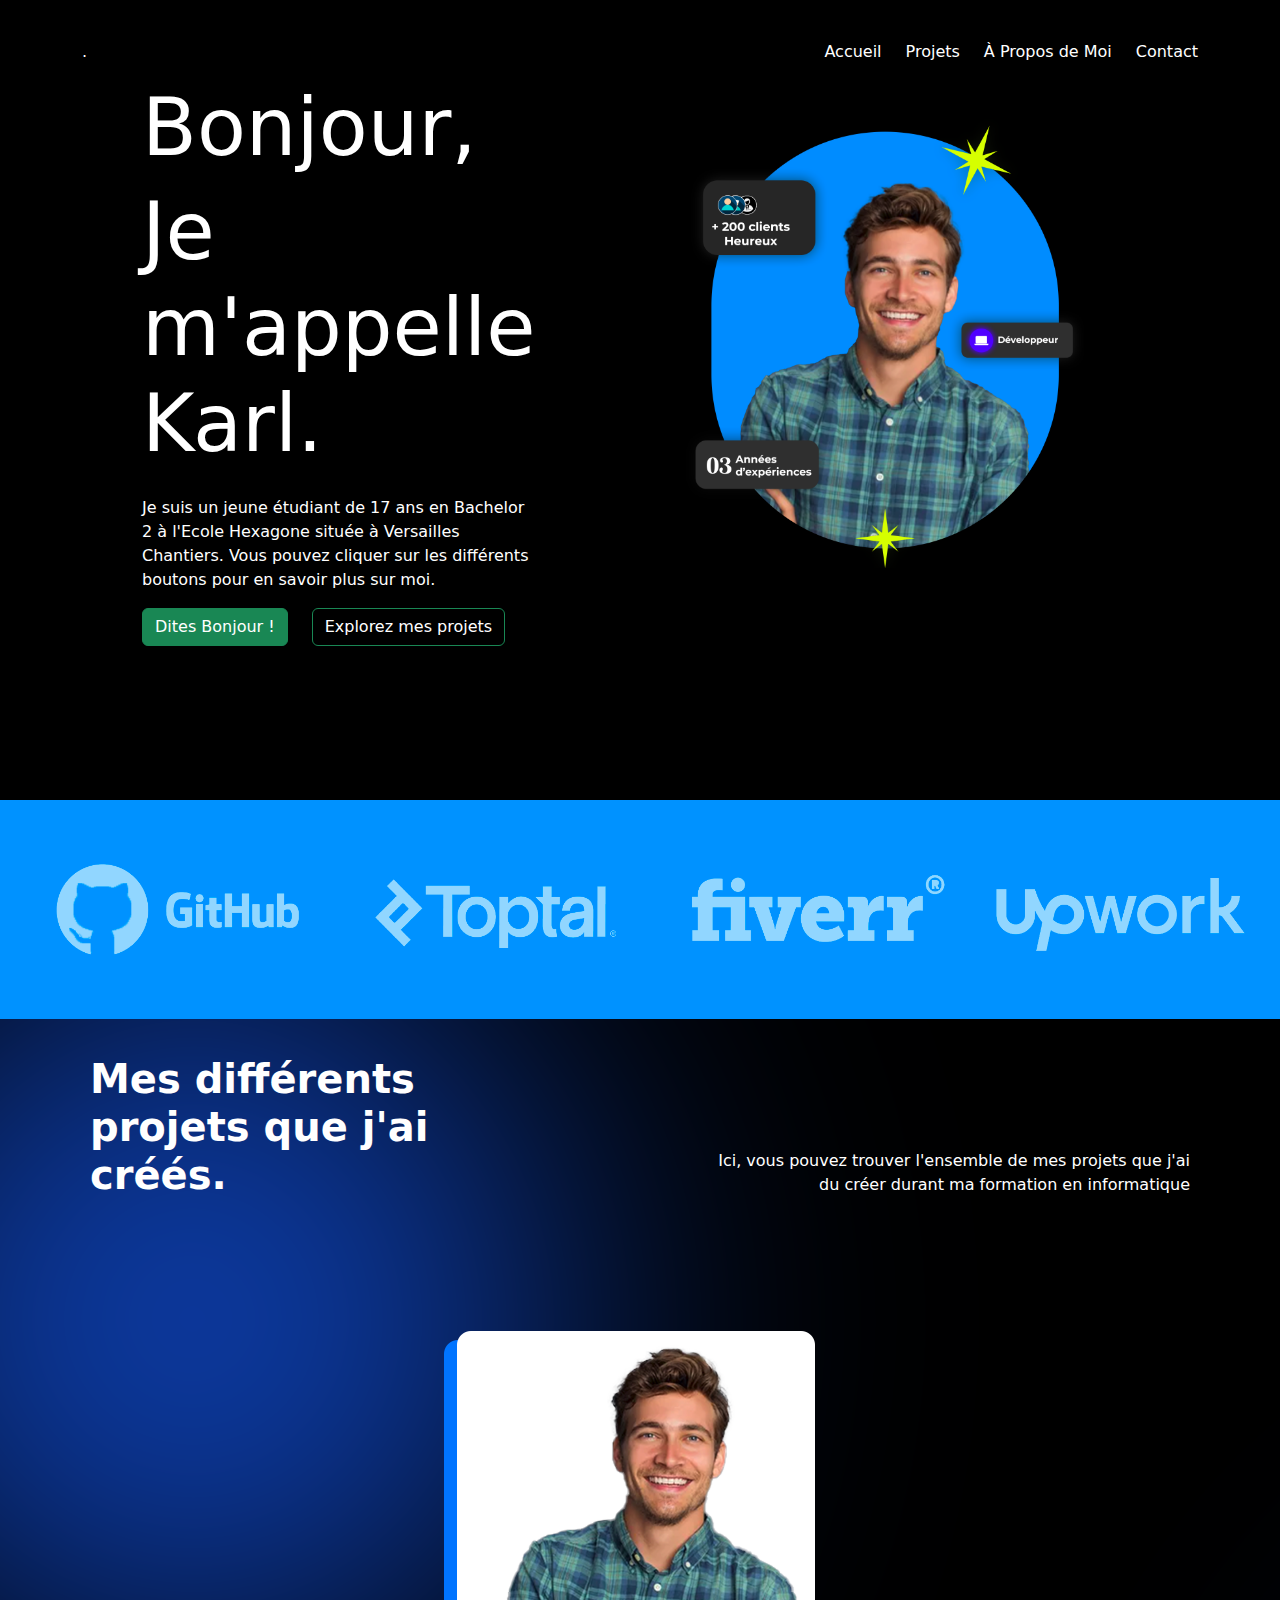
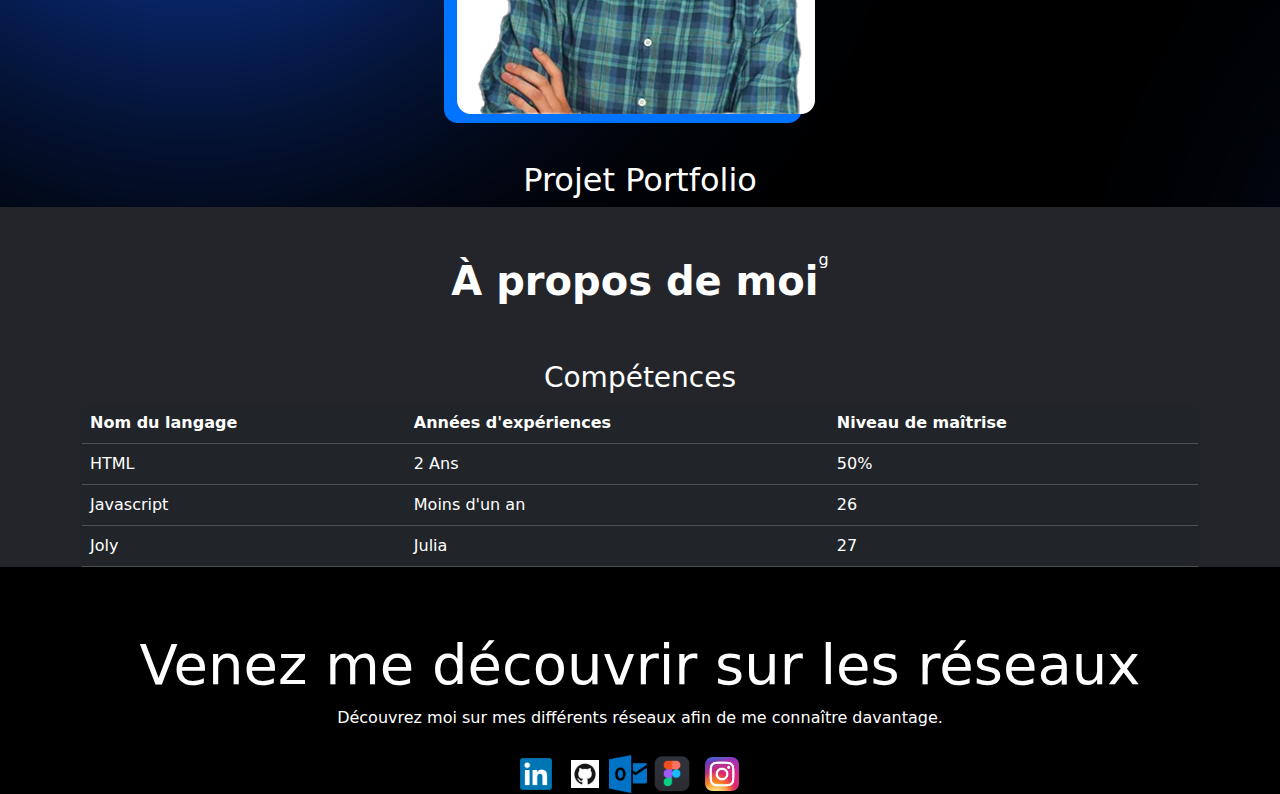
<file: index.html>
<!DOCTYPE html>
<html lang="fr">

<head>
    <meta charset="UTF-8">
    <meta name="viewport" content="width=device-width, initial-scale=1, shrink-to-fit=no">
    <title>Portfolio de Karl-Elisée</title>
    <link rel="stylesheet" href="342_logo.png" type="image">
    <link rel="stylesheet" href="style+.css">
    <link rel="stylesheet" href="Bootstrap/css/bootstrap.min.css">
</head>

<body class="bg-black">
    <main class="container">
        <div class="d-flex flex-column justify-content-between align-items-start p-2">

            <div class="d-flex align-items-center gap-2">
                <div class="mt-4 mr-3">
                </div>
            </div>
        </div>

        <div class="d-flex justify-content-between">
            <p class="text-white">.</p>
            <div class="d-flex gap-4">
                <div class="text-white font-size-16">
                    <a href="index.html" class="text-white text-decoration-none">Accueil</a>
                </div>
                <div class="text-white font-size-16"><a href="#apropos"
                        class="text-decoration-none text-white cursor-pointer">Projets</a></div>
                        <div class="text-white font-size-16"><a href="#about2"
                            class="text-decoration-none text-white cursor-pointer">À Propos de Moi</a></div>
                <div class="text-white font-size-16"><a href="#contact"
                        class="text-decoration-none text-white">Contact</a></div>
            </div>
        </div>

        <div class="container">
            <div class="d-flex justify-content-center">
                <div class="text-white ms-5" style="block-size: 80vh;">
                    <h1 class="display-1"><b>Bonjour,</b></h1>
                    <h1 class="display-1"><b>Je m'appelle Karl.</b></h1>
                    <div class=" mt-4">
                        <p>Je suis un jeune étudiant de 17 ans en Bachelor 2 à l'Ecole Hexagone située à Versailles
                            Chantiers. Vous pouvez cliquer sur les différents boutons pour en savoir plus sur moi. </p>
                        <div class="d-flex gap-4">
                            <button type="button" class="btn btn-success"><a href="https://www.instagram.com/karlelisee"
                                    class="text-decoration-none text-white">Dites Bonjour !</a></button>
                            <button type="button" class="btn btn-outline-success"> <a href="#apropos"
                                    class="text-decoration-none text-white">Explorez mes projets</a></button>
                        </div>
                    </div>
                </div>
                <div>
                    <div class="d-flex justify-content-center">
                        <img src="image personnage per.png" alt="personnage" class="w-75 ms-5">
                    </div>
                </div>
            </div>
        </div>

    </main>
    <div class="bg-primary vw-100 d-flex align-items-center flex-wrap gap-2">
        <img src="images avec logo.png" alt="Rectangle Avec Logos" class="d-flex w-100">
    </div>
    <div class="about">
        <div class="texte00">
        <h1 id="apropos"><b>Mes différents projets que j'ai créés.</b></h1>

        <p>Ici, vous pouvez trouver l'ensemble de mes projets que j'ai du créer durant ma formation en informatique</p>
        </div>

        <div class="d-flex justify-content-center gap-5 mt-5">
            <img src="./2e image personnage.png" alt="">
        </div>
        <div class="d-flex align-items-center justify-content-center">
        <h2>Projet Portfolio</h2>
    </div> 
</div>



    </div>

    </div>
    </div>
    </div>
    <div class="about2">
        <div class="texte001">
        <h1 id="apropos2" class="d-flex align-items-start justify-content-center"><b>À propos de moi</b></h1>g 
        </div>
        <div class="d-flex justify-content-center gap-5 mt-5">
            <h3>Compétences</h3>
        </div>
        <div class="container">
            <table class="table">
                <thead class="table-dark">
                  <tr>
                    <th>Nom du langage</th>
                    <th>Années d'expériences</th>
                    <th>Niveau de maîtrise</th>
                  </tr>
                </thead>
                <tbody class="table-dark">
                  <tr>
                    <td>HTML</td>
                    <td>2 Ans</td>
                    <td>50%</td>
                  </tr>
                  <tr>
                    <td>Javascript</td>
                    <td>Moins d'un an</td>
                    <td>26</td>
                  </tr>
                  <tr>
                    <td>Joly</td>
                    <td>Julia</td>
                    <td>27</td>
                  </tr>
                </tbody>
              </table>

            </div>
    </div>
    <div class="bg-black text-white d-flex flex-column justify-content-center align-items-center h-50">

        <h1 class="display-4 align-items-center justify-content-center mt-5" id="contact"><b>Venez me découvrir sur les
                réseaux</b></h1>

        <div class="d-flex">
            <p>Découvrez moi sur mes différents réseaux afin de me connaître davantage. </p>
        </div>
        <div class="d-flex justify-content-center">
            <div class="d-flex mt-2 ms-5 w-25 justify-content-center align-items-center">
                <a href="https://www.linkedin.com/in/moayet-karl-elisee-koffi-a46b71266/"> <img
                        src="LinkedIn_logo_initials.png" alt="Logo LinkediN" class="w-75 ms-3  img-fluid"></a>
                <a href="https://www.github.com/karlelisee"><img src="GitHub-Mark-ea2971cee799.png" alt="Logo Github"
                        class="w-75 ms-4 img-fluid"></a>
                <a href="https://outlook.office.com/owa/"><img src="logo outlook.png" alt="logo outlook"
                        class="w-75 ms-4 img-fluid"></a>
                <a
                    href="https://www.figma.com/file/JcJht8UQP0AV29M8XDq2Rw/Personal-Landing-Page-Design-_-by-Randa-Atika-(Community)?node-id=27%3A5352&mode=dev"><img
                        src="logo figma.webp" alt="Logo figma" class="w-75 ms-3 img-fluid"></a>
                <a href="https://www.instagram.com/karlelisee"><img src="2048px-Instagram_icon.png" alt="Logo instagram"
                        class="w-25 ms-3 img-fluid"></a>
            </div>
        </div>
</body>

</html>
</file>
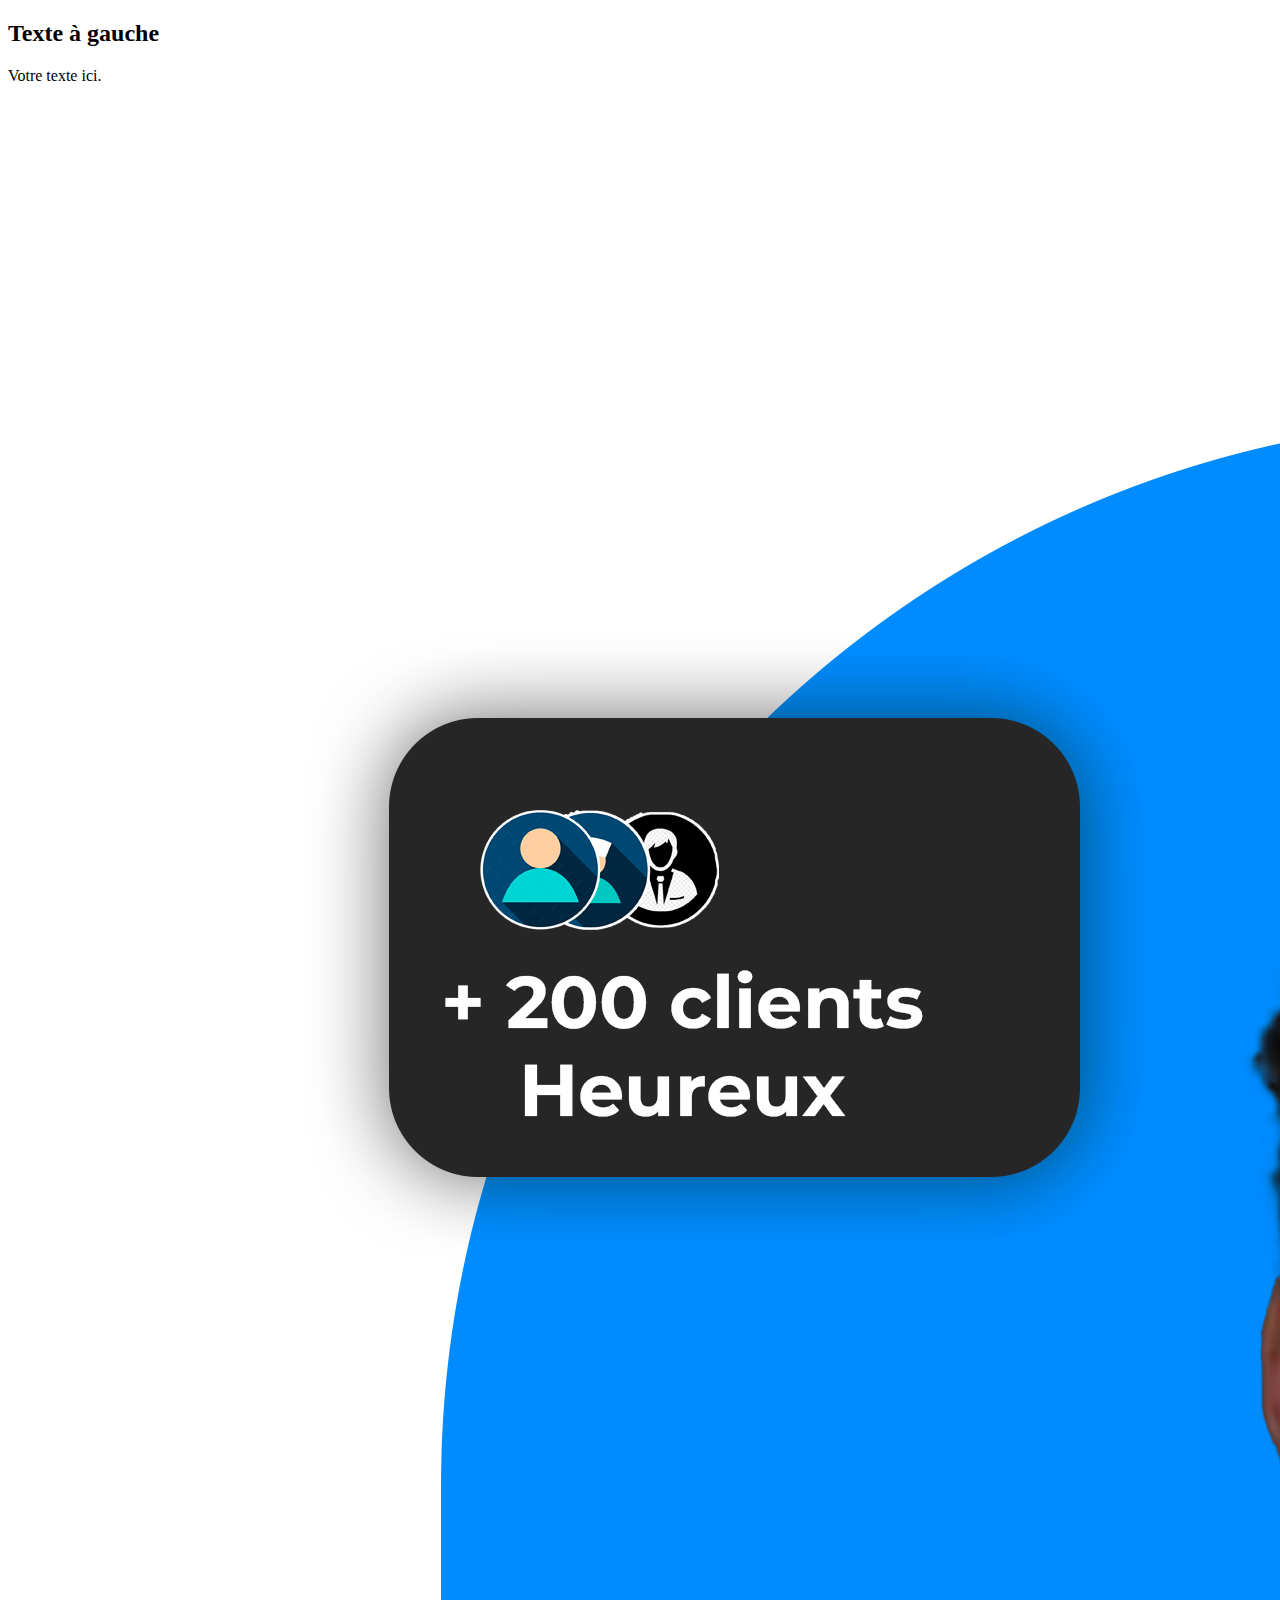
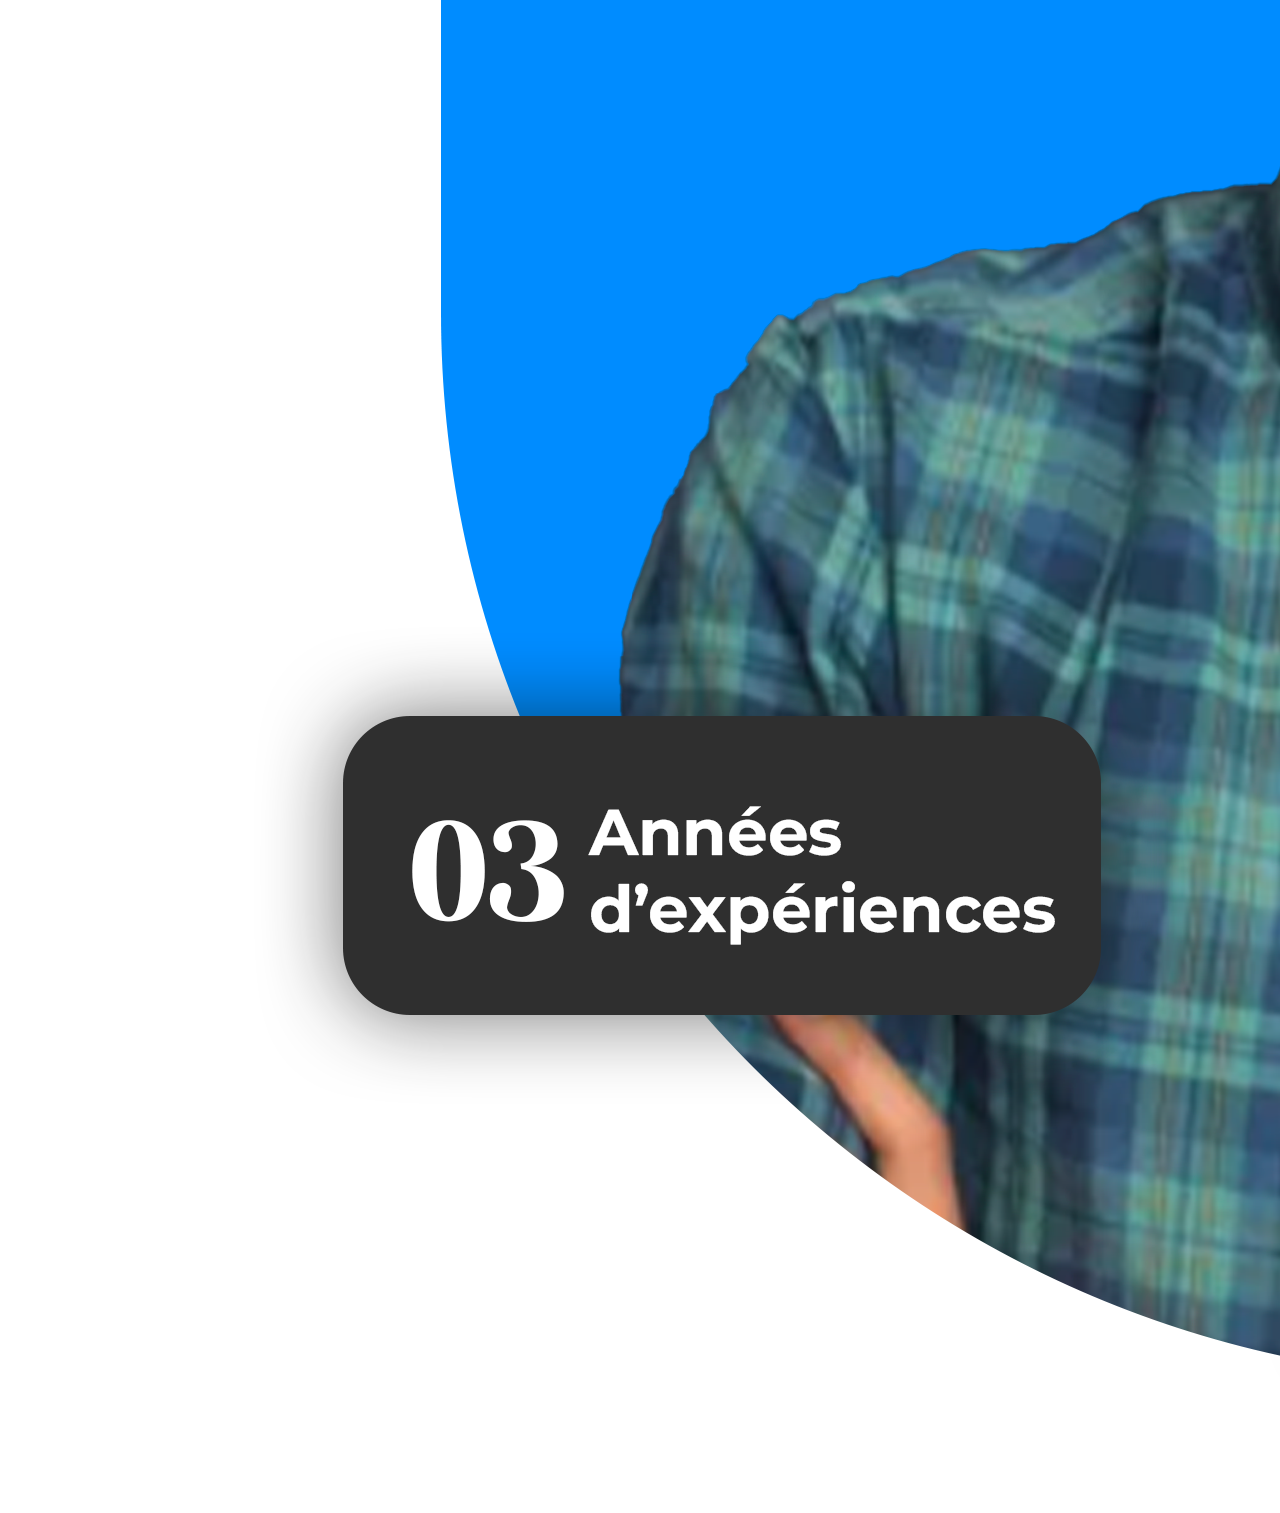
<file: hhh.html>
<!DOCTYPE html>
<html lang="en">
<head>
    <meta charset="UTF-8">
    <meta name="viewport" content="width=device-width, initial-scale=1.0">
    <title>Document</title>
</head>
<body>
    <div class="container">
        <div class="row">
            <div class="col-md-6">
                <h2>Texte à gauche</h2>
                <p>Votre texte ici.</p>
            </div>
            <div class="col-md-6 text-end align-items-between justify-content-between">
                <img src="image personnage.png" alt="Description de l'image" class="img-fluid w-50" />
            </div>
        </div>
    </div>
    
</body>
</html>
</file>
<file: style+.css>
.about{
    margin-left: 30px;
    background-image: url(gradient.png);
    color: white;
    margin: 0 auto;
    justify-content: center;
    align-items: center;
}
.about h1 {
    text-align: start;
}
.about p {
    margin-top: 100px;
    text-align: end;
}
.texte00{
    display: inline-flex;
    align-items: center;
    gap: 142px;
    margin-top: 30px;
}
.texte00 h1{
    margin-left: 90px;
}
 .texte00 p{
    margin-right: 90px;
 }
 .about2{
    margin-left: 30px;
    background-color: #23252A;
    color: white;
    margin: 0 auto;
    justify-content: center;
    align-items: center;
}
.about2 h1 {
    text-align: start;
}
.about2 p {
    margin-top: 100px;
    text-align: end;
}
.texte001{
    display: flex;
    align-items: center;
    justify-content: center;

}
.texte001 h1{
    margin-top: 50px;
}
</file>
